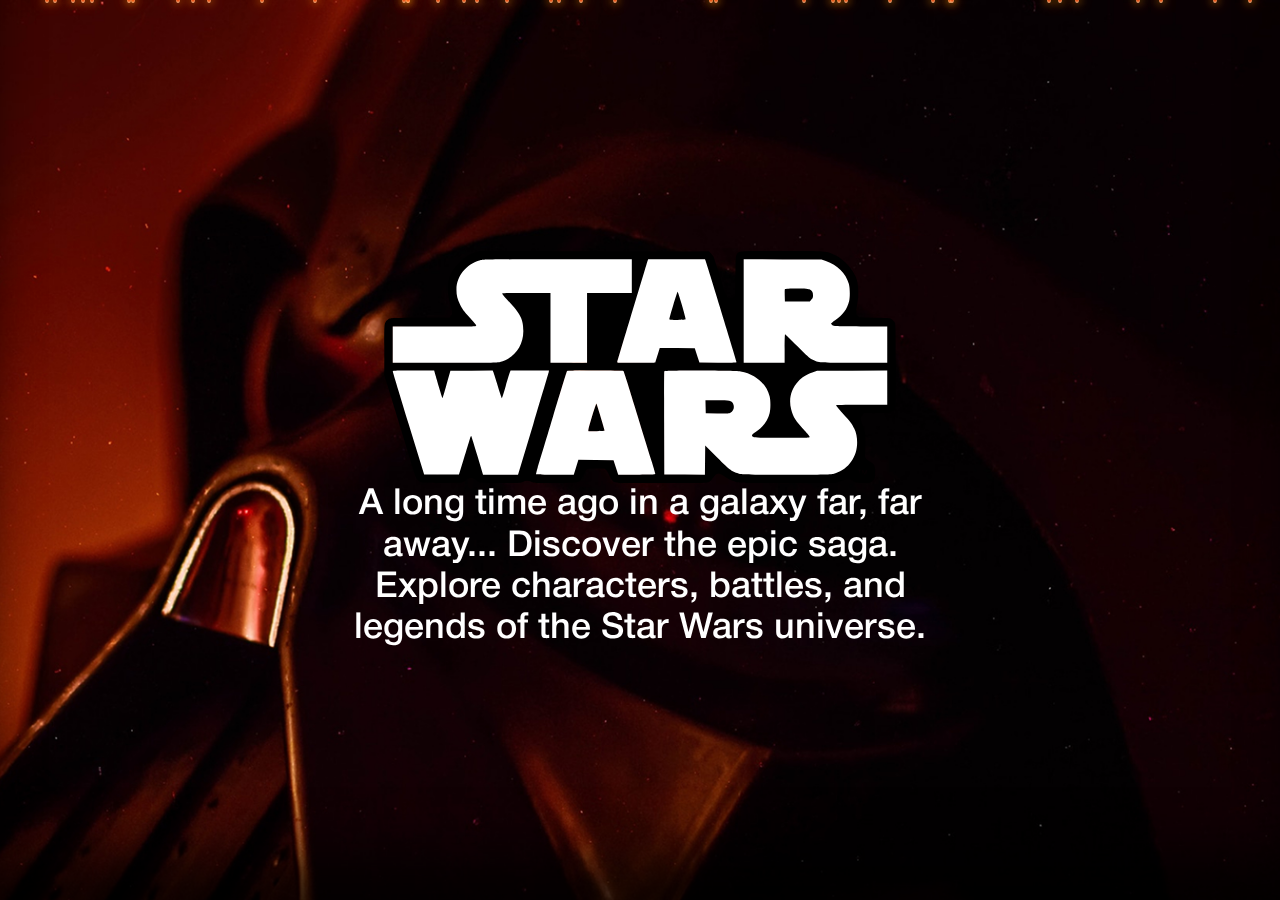
<file: index.html>
<!DOCTYPE html>
<html lang="en">
<head>
    <meta charset="UTF-8">
    <meta name="viewport" content="width=device-width, initial-scale=1.0">
    <title>StarWars</title>
    <link rel="stylesheet" href="./css/glob/normalize.css">
    <link rel="stylesheet" href="./css/glob/index.css">
    <link rel="stylesheet" href="./css/glob/state.css">
    <link rel="stylesheet" href="./css/glob/1024.css">
    <link rel="stylesheet" href="./css/glob/768.css">
    <link rel="stylesheet" href="./css/glob/577.css">
    <script type="module" src="./js/glob-js/index.js"></script>
</head>
<body>
    <div class="container">
        <div class="spark-container"></div>
        <div class="logo"></div>
        <p class="logo_descr">A long time ago in a galaxy far, far away... Discover the epic saga.
            Explore characters, battles, and legends of the Star Wars universe.</p>
    </div>
    <div class="container_info hidden" id="container-info">
        <h1 class="title_info">Episodes</h1>
    </div>
</body>
</html>
</file>
<file: css/glob/index.css>
html {
  box-sizing: border-box;
}

*,
*::before,
*::after {
  box-sizing: inherit;
}

@font-face {
  font-family: "Helvetica Neue";
  src: url("../../fonts/HelveticaNeue-Roman.otf") format("opentype");
  font-weight: 400;
}

@font-face {
  font-family: "Helvetica Neue";
  src: url("../../fonts/HelveticaNeue-Bold.otf") format("opentype");
  font-weight: 700;
}

@font-face {
  font-family: "Helvetica Neue";
  src: url("../../fonts/HelveticaNeue-Light.otf") format("opentype");
  font-weight: 300;
}

@font-face {
  font-family: "Helvetica Neue";
  src: url("../../fonts/HelveticaNeue-Medium.otf") format("opentype");
  font-weight: 500;
}

@font-face {
  font-family: "Helvetica Neue";
  src: url("../../fonts/HelveticaNeue-Thin.otf") format("opentype");
  font-weight: 100;
}

@font-face {
  font-family: "SFDistantGalaxy";
  src: url("../../fonts/SfDistantGalaxy-0l3d.ttf") format("truetype");
  font-weight: normal;
  font-style: normal;
}

:root {
  --default-color: #ffffff;
  --back-color: #000000;
  --default-radius: 40px;
}

p,
h1,
h2,
h3,
h4,
h5,
h6,
input,
textarea {
  padding: 0;
  margin: 0;
}

a {
  text-decoration: none;
  color: inherit;
}

body {
  margin: 0 auto;
  background-color: var(--back-color);
}

button {
  background: none;
  border: none;
  padding: 0;
  margin: 0;
  color: inherit;
  cursor: pointer;
}

.container {
  display: flex;
  flex-direction: column;
  justify-content: center;
  align-items: center;
  width: 100%;
  height: 100dvh;
  background-image: url(../../img/image\ 244.jpg);
  background-repeat: no-repeat;
  background-position: center;
  background-size: cover;
  box-shadow: inset 0px -64px 55px -18px rgba(0, 0, 0, 0.76);
  position: relative;
  overflow: hidden;
}

.logo {
  width: 40%;
  height: 40%;
  background-image: url(../../img/logo.svg);
  background-position: center;
  background-size: contain;
  background-repeat: no-repeat;
  margin-bottom: 30px;
  z-index: 10;
}

.logo_descr {
  width: 50%;
  font-family: "Helvetica Neue";
  font-size: 40px;
  font-weight: 600;
  color: var(--default-color);
  text-align: center;
  background: linear-gradient(
    270deg,
    rgb(255, 255, 255),
    rgb(255, 255, 255),
    rgb(119, 0, 0),
    rgb(255, 255, 255),
    rgb(255, 255, 255)
  );
  background-size: 400% 400%;
  background-clip: text;
  -webkit-background-clip: text;
  -webkit-text-fill-color: transparent;
  animation: gradientText 6s ease infinite;
  z-index: 9;
}

.loader {
  margin-top: 100px;
  font-family: "SFDistantGalaxy";
  font-size: 40px;
  line-height: 120%;
  text-align: center;
  color: var(--default-color);
  font-weight: 200;
}

.hidden {
  display: none;
}

.container_info {
  display: flex;
  flex-direction: column;
  align-items: center;
  width: 100%;
  min-height: 800px;
  background-image: linear-gradient(to top, rgba(161, 32, 0, 0.6), transparent),
    url(../../img/backinfoblock.png);
  background-repeat: repeat;
  background-size: 100% 100%;
  background-position: top;
}

.hidden {
  display: none;
}

.title_info {
  display: inline-block;
  padding: 10px 44px;
  font-family: "SFDistantGalaxy";
  font-size: 70px;
  font-weight: 300;
  color: var(--default-color);
  text-align: center;
  line-height: 150%;
  background-color: var(--back-color);
  border-radius: var(--default-radius);
  margin-bottom: 60px;
}

.block_card {
  display: flex;
  flex-wrap: wrap;
  align-items: center;
  width: 80%;
  gap: 40px;
  background-color: var(--back-color);
  border-radius: var(--default-radius);
  padding: 40px;
}

.card {
  flex: 1 1 calc(33.333% - 40px); /* 3 в ряд, учитывая gap */
  min-height: 210px;
  box-shadow: 100px 0px 78px -7px rgba(0, 0, 0, 0.78) inset;
  border-radius: var(--default-radius);
  position: relative;
  overflow: hidden;
}

.back_card_img {
  position: absolute;
  bottom: 0;
  left: 0;
  width: 40%;
  height: 100%;
  background-color: rgba(0, 0, 0, 0.5);
  border-radius: 30px;
  transition: width 0.9s ease;
  z-index: 0;
}

.back_card {
  display: flex;
  flex-direction: column;
  justify-content: space-between;
  width: 40%;
  min-height: 210px;
  border-radius: 30px;
  padding: 26px;
  position: relative;
  z-index: 1;
}

.card_title {
  font-family: "Helvetica Neue";
  font-size: 20px;
  color: var(--default-color);
}

.card_descr {
  margin-bottom: 30px;
  font-family: "Helvetica Neue";
  font-size: 18px;
  color: var(--default-color);
}

.btn {
  display: block;
  text-align: center;
  padding: 8px 16px;
  font-family: "Helvetica Neue";
  font-size: 18px;
  line-height: 100%;
  font-weight: 600;
  letter-spacing: 1px;
  color: var(--default-color);
  background-color: #505050;
  border-radius: var(--default-radius);
  position: relative;
  z-index: 0;
}
</file>
<file: css/glob/state.css>
.card:hover .back_card_img {
  width: 100%;
}

@keyframes gradientText {
  0% {
    background-position: 0% 50%;
  }
  50% {
    background-position: 100% 50%;
  }
  100% {
    background-position: 0% 50%;
  }
}

.btn:before {
  content: "";
  background: linear-gradient(
    45deg,
    #ff0000,
    #ff7300,
    #ff9100,
    #c94a00,
    #a30000,
    #ff0000
  );
  position: absolute;
  top: -2px;
  left: -2px;
  background-size: 400%;
  z-index: -1;
  filter: blur(5px);
  transform: translateZ(0);
  width: calc(100% + 4px);
  height: calc(100% + 4px);
  animation: glowing 20s linear infinite;
  opacity: 0;
  transition: opacity 0.3s ease-in-out;
  border-radius: 10px;
}

.btn:active:after {
  background-color: rgba(0, 0, 0, 0.5);
  transition: all 0.1s;
}

.btn:hover:before {
  opacity: 1;
}

.btn:after {
  z-index: -1;
  content: "";
  position: absolute;
  width: 100%;
  height: 100%;
  background: #111;
  left: 0;
  top: 0;
  border-radius: 10px;
}

@keyframes glowing {
  0% {
    background-position: 0 0;
  }
  50% {
    background-position: 400% 0;
  }
  100% {
    background-position: 0 0;
  }
}

.spark-container {
  position: absolute;
  top: 0;
  left: 0;
  width: 100%;
  height: 0;
  pointer-events: none;
  z-index: 100;
}

.spark {
  position: absolute;
  background: #ff4800;
  box-shadow: 0 0 8px #ffaa00, 0 0 15px #ff5500;
  background: radial-gradient(circle, #ff4500, #ffd5a1);
  border-radius: 50%;
  opacity: 0.9;
  pointer-events: none;
  transform: translate(-50%, -50%);
  animation: sparkMove ease-out forwards;
  sparkPulse 0.5s infinite alternate;
  transform-origin: center;
}

@keyframes sparkMove {
  0% {
    transform: translate(0, 0) scale(1);
    opacity: 1;
  }
  100% {
    transform: translate(var(--x), var(--y)) scale(0.5);
    opacity: 0;
  }
}

@keyframes sparkPulse {
  0%, 100% {
    transform: scale(1);
    opacity: 0.9;
    filter: brightness(1);
  }
  50% {
    transform: scale(1.4);
    opacity: 1;
    filter: brightness(1.8);
  }
}
</file>
<file: css/glob/1024.css>
@media (min-width: 1024px) and (max-width: 1460px) {

  .logo {
    width: 40%;
    height: 26%;
    margin-bottom: 0;
  }

  .logo_descr {
    font-size: 36px;
    font-weight: 500;
  }

  .title_info {
    font-size: 60px;
    margin-bottom: 30px;
  }

  .block_card {
    width: 90%;
    gap: 26px;
    padding: 26px;
    margin-bottom: 32px;
  }
  .card {
    flex: 1 1 calc(50% - 26px);
    border-radius: 20px;
  }

  .back_card_img {
    border-radius: 20px;
  }

  .back_card {
    border-radius: 20px;
    padding: 30px;
  }

  .card_title {
    font-size: 16px;
  }

  .card_descr {
    font-size: 14px;
  }

  .container_info {
    background-repeat: repeat;
    background-size: contain;
  }
}
</file>
<file: css/glob/768.css>
@media (min-width: 768px) and (max-width: 1023px) {

  .logo {
    width: 50%;
    height: 22%;
    margin-bottom: 0;
  }

  .logo_descr {
    font-size: 26px;
    font-weight: 500;
  }

  .title_info {
    font-size: 50px;
    margin-bottom: 10px;
  }

  .block_card {
    width: 90%;
    gap: 26px;
    padding: 26px;
    margin-bottom: 30px;
  }
  .card {
    flex: 1 1 calc(50% - 26px);
    border-radius: 20px;
  }

  .back_card_img {
    width: 50%;
    border-radius: 20px;
  }

  .back_card {
    width: 50%;
    border-radius: 20px;
    padding: 24px;
  }

  .card_title {
    font-size: 16px;
  }

  .card_descr {
    font-size: 14px;
  }

  .container_info {
    background-repeat: repeat;
    background-size: contain;
  }

  .btn {
    width: 100%;
    font-weight: 500;
    border-radius: var(--default-radius);
}
}
</file>
<file: css/glob/577.css>
@media (min-width: 320px) and (max-width: 767px) {
  .container {
    background-repeat: no-repeat;
    background-position: center;
    background-size: 100% 100%;
  }

  .container_info {
    background-image: none;
  }

  .logo {
    width: 70%;
    height: 15%;
    margin-bottom: 10px;
  }

  .logo_descr {
    width: 70%;
    font-size: 17px;
    font-weight: 500;
  }

  .title_info {
    padding: 10px 30px;
    font-size: 40px;
    margin-bottom: 10px;
  }

  .block_card {
    width: 90%;
    gap: 26px;
    padding: 26px;
    margin-bottom: 30px;
  }
  .card {
    flex: 1 1 calc(100% - 26px);
    min-height: 180px;
    border-radius: 20px;
  }

  .back_card_img {
    width: 50%;
    border-radius: 20px;
  }

  .back_card {
    width: 50%;
    min-height: 180px;
    justify-content: start;
    gap: 6px;
    border-radius: 20px;
    padding: 20px;
  }

  .card_title {
    font-size: 16px;
  }

  .card_descr {
    margin-bottom: 0;
    font-size: 14px;
  }

  .container_info {
    background-repeat: repeat;
    background-size: contain;
  }

  .btn {
    margin-top: auto;
    padding: 5px;
    width: 100%;
    font-weight: 400;
    border-radius: var(--default-radius);
}
}
</file>
